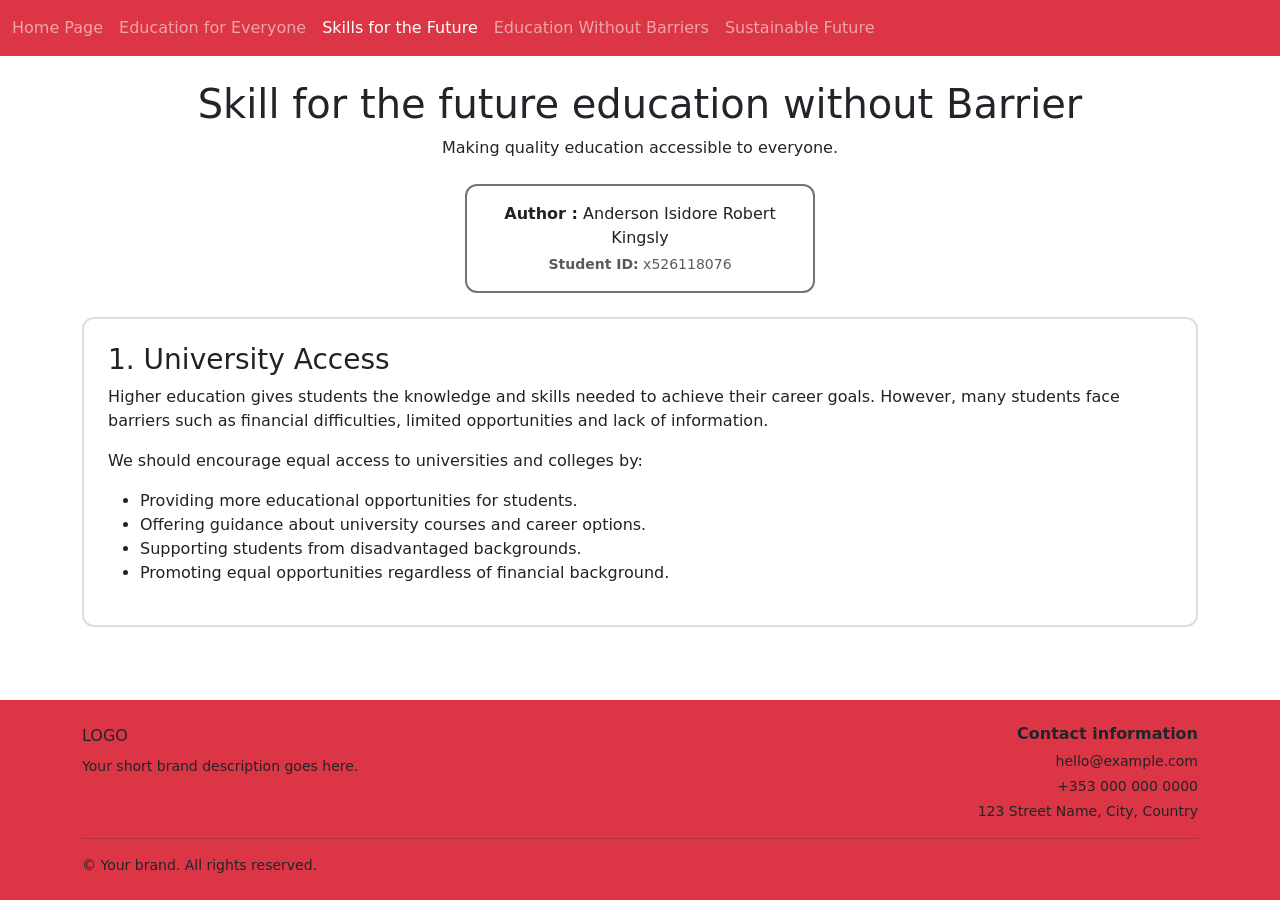
<file: skillsForTheFuture.html>
<!DOCTYPE html>
<html lang="en">

	<head>
		<title>Importance of Education</title>
		<!-- Bootstrap CSS (must come BEFORE your own stylesheet) -->
		<link href="https://cdn.jsdelivr.net/npm/bootstrap@5.3.3/dist/css/bootstrap.min.css" rel="stylesheet">
		<!-- Your own stylesheet -->
		<link rel="stylesheet" href="Styles/styles.css">
	</head>
	<body class="d-flex flex-column min-vh-100">
		<!-- NAVBAR (component) -->
		<div class="row-nav">
			<nav class="navbar bg-danger" data-bs-theme="dark">
				<div class="container-fluid">
					<!-- Links to the other group webpages -->
					<ul class="navbar-nav flex-row flex-wrap gap-3">
						<li class="nav-item">
							<a class="nav-link" href="index.html">Home Page</a>
						</li>
						<li class="nav-item">
							<a class="nav-link" href="primarySecondaryEdu.html">Education for Everyone</a>
						</li>
						<li class="nav-item">
							<a class="nav-link active" href="skillsForTheFuture.html">Skills for the Future</a>
						</li>
						<li class="nav-item">
							<!-- Active link shows the current webpage -->
							<a class="nav-link" aria-current="page" href="eduWithoutBarriers.html">
								Education Without Barriers
							</a>
						</li>
						<li class="nav-item">
							<a class="nav-link" href="aaron.html">Sustainable Future</a>
						</li>
					</ul>
				</div>
			</nav>
		</div>
		<!-- MAIN CONTENT: container, then rows, then columns -->
		<main class="container my-4 flex-grow-1">
			<!-- Row 1: title and author details -->
			<div class="col-header">
				<h1>Skill for the future education without Barrier</h1>
				<p>
				Making quality education accessible to everyone.
				</p>
			</div>
			<div class="container my-4">
				<div class="card border-secondary mx-auto" style="max-width: 350px;">
					<div class="card-body text-center p-3">
						<p class="mb-1">
							<strong>Author :</strong> Anderson Isidore Robert Kingsly
						</p>
						<p class="mb-0 small text-muted">
							<strong>Student ID:</strong> x526118076
						</p>
					</div>
				</div>
			</div>
			<!-- Row 2: content box (card component) -->
			<div class="row">
				<div class="col-12">
					<div class="card p-4 content">
						<h3>1. University Access</h3>
						<p>Higher education gives students the knowledge and skills needed to achieve their career goals. However, many students face barriers such as financial difficulties, limited opportunities and lack of information.</p>
						<p>We should encourage equal access to universities and colleges by:</p>
						<ul>
							<li>Providing more educational opportunities for students.</li>
							<li>Offering guidance about university courses and career options.</li>
							<li>Supporting students from disadvantaged backgrounds.</li>
							<li>Promoting equal opportunities regardless of financial background.</li>
						</ul>
					</div>
				</div>
			</div>
		</main>
		<!-- FOOTER -->
		<footer class="bg-danger text-dark py-4">
			<div class="container">
				<div class="row">
					<div class="col-md-6 mb-3 mb-md-0">
						<div class="logo">LOGO</div>
						<p class="mt-2 mb-0 small">Your short brand description goes here.</p>
					</div>
					<div class="col-md-6 text-md-end">
						<h6 class="fw-bold">Contact information</h6>
						<p class="mb-1 small">hello@example.com</p>
						<p class="mb-1 small">+353 000 000 0000</p>
						<p class="mb-0 small">123 Street Name, City, Country</p>
					</div>
				</div>
				<hr>
				<p class="mb-0 small">&copy; Your brand. All rights reserved.</p>
			</div>
		</footer>
		<!-- Bootstrap JS (needed for the mobile menu button) -->
		<script src="https://cdn.jsdelivr.net/npm/bootstrap@5.3.3/dist/js/bootstrap.bundle.min.js"></script>

	</body>
</html>
</file>
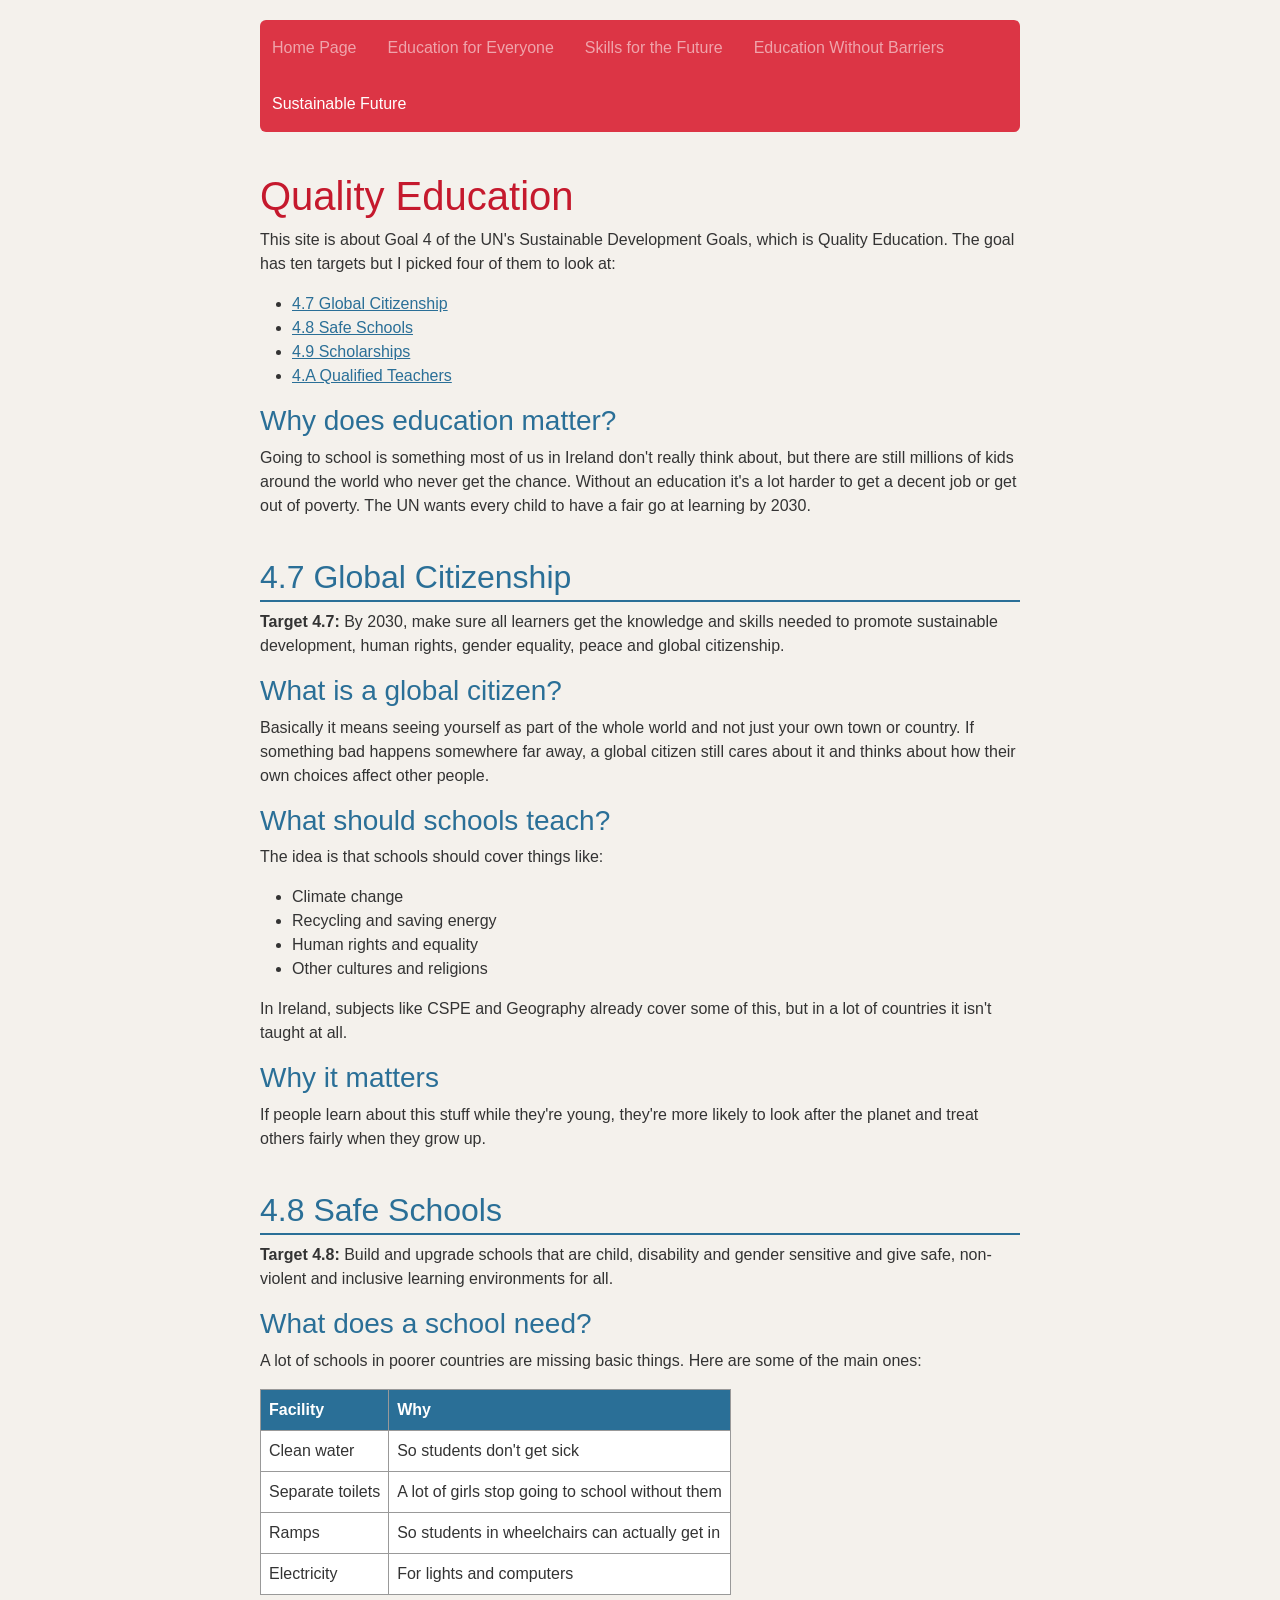
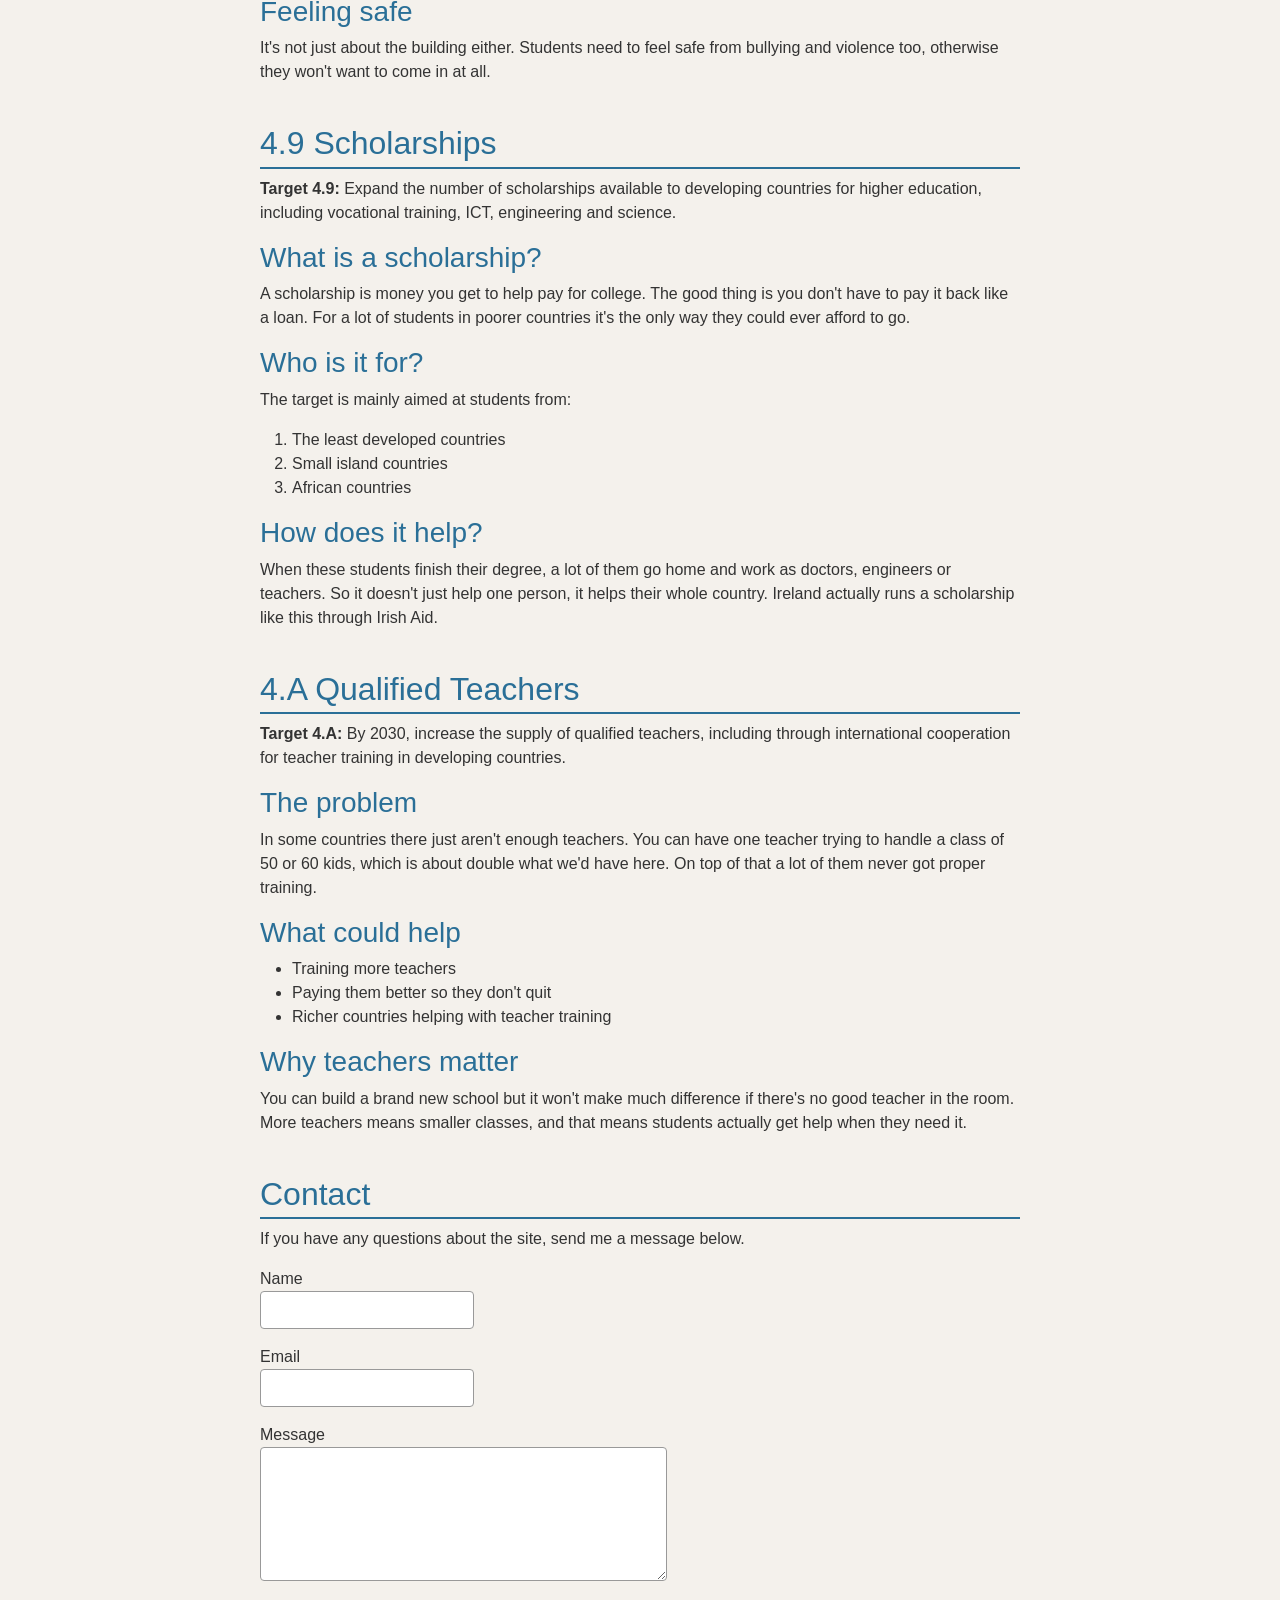
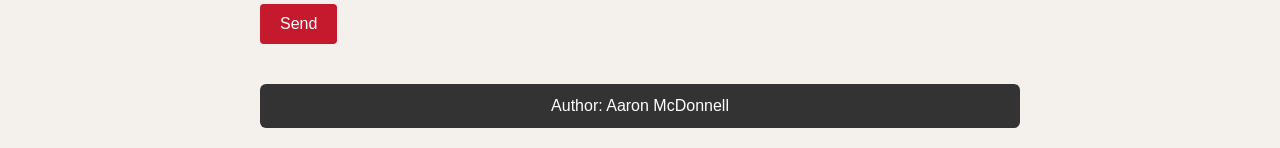
<file: Aaron Zip/Aaron Zip/aaron/sustainableFuture.html>
<!DOCTYPE html>
<html lang="en">
	<head>
		<meta charset="UTF-8">
		<title>Quality Education</title>
		<!-- Bootstrap CSS (must come BEFORE your own stylesheet) -->
		<link href="https://cdn.jsdelivr.net/npm/bootstrap@5.3.3/dist/css/bootstrap.min.css" rel="stylesheet">
		<!-- Your own stylesheet -->
		<link rel="stylesheet" href="style.css">
	</head>
	<body>

	  <div class="row-nav">
			<nav class="navbar bg-danger" data-bs-theme="dark">
				<div class="container-fluid">
					<!-- Links to the other group webpages -->
					<ul class="navbar-nav flex-row flex-wrap gap-3">
						<li class="nav-item">
							<a class="nav-link" href="index.html">Home Page</a>
						</li>
						<li class="nav-item">
							<a class="nav-link" href="primarySecondaryEdu.html">Education for Everyone</a>
						</li>
						<li class="nav-item">
							<a class="nav-link" href="skillsForTheFuture.html">Skills for the Future</a>
						</li>
						<li class="nav-item">
							<a class="nav-link" aria-current="page" href="eduWithoutBarriers.html">
								Education Without Barriers
							</a>
						</li>
						<li class="nav-item">
							<a class="nav-link active" href="Aaron/sustainableFuture.html">Sustainable Future</a>
						</li>
					</ul>
				</div>
			</nav>
		</div>

	  <section id="home">
		<h1>Quality Education</h1>
		<p>This site is about Goal 4 of the UN's Sustainable Development Goals, which is Quality Education. The goal has ten targets but I picked four of them to look at:</p>
		<ul>
		  <li><a href="#citizenship">4.7 Global Citizenship</a></li>
		  <li><a href="#schools">4.8 Safe Schools</a></li>
		  <li><a href="#scholarships">4.9 Scholarships</a></li>
		  <li><a href="#teachers">4.A Qualified Teachers</a></li>
		</ul>

		<h3>Why does education matter?</h3>
		<p>Going to school is something most of us in Ireland don't really think about, but there are still millions of kids around the world who never get the chance. Without an education it's a lot harder to get a decent job or get out of poverty. The UN wants every child to have a fair go at learning by 2030.</p>
	  </section>

	  <section id="citizenship">
		<h2>4.7 Global Citizenship</h2>
		<p><b>Target 4.7:</b> By 2030, make sure all learners get the knowledge and skills needed to promote sustainable development, human rights, gender equality, peace and global citizenship.</p>

		<h3>What is a global citizen?</h3>
		<p>Basically it means seeing yourself as part of the whole world and not just your own town or country. If something bad happens somewhere far away, a global citizen still cares about it and thinks about how their own choices affect other people.</p>

		<h3>What should schools teach?</h3>
		<p>The idea is that schools should cover things like:</p>
		<ul>
		  <li>Climate change</li>
		  <li>Recycling and saving energy</li>
		  <li>Human rights and equality</li>
		  <li>Other cultures and religions</li>
		</ul>
		<p>In Ireland, subjects like CSPE and Geography already cover some of this, but in a lot of countries it isn't taught at all.</p>

		<h3>Why it matters</h3>
		<p>If people learn about this stuff while they're young, they're more likely to look after the planet and treat others fairly when they grow up.</p>
	  </section>

	  <section id="schools">
		<h2>4.8 Safe Schools</h2>
		<p><b>Target 4.8:</b> Build and upgrade schools that are child, disability and gender sensitive and give safe, non-violent and inclusive learning environments for all.</p>

		<h3>What does a school need?</h3>
		<p>A lot of schools in poorer countries are missing basic things. Here are some of the main ones:</p>
		<table>
		  <tr>
			<th>Facility</th>
			<th>Why</th>
		  </tr>
		  <tr>
			<td>Clean water</td>
			<td>So students don't get sick</td>
		  </tr>
		  <tr>
			<td>Separate toilets</td>
			<td>A lot of girls stop going to school without them</td>
		  </tr>
		  <tr>
			<td>Ramps</td>
			<td>So students in wheelchairs can actually get in</td>
		  </tr>
		  <tr>
			<td>Electricity</td>
			<td>For lights and computers</td>
		  </tr>
		</table>

		<h3>Feeling safe</h3>
		<p>It's not just about the building either. Students need to feel safe from bullying and violence too, otherwise they won't want to come in at all.</p>
	  </section>

	  <section id="scholarships">
		<h2>4.9 Scholarships</h2>
		<p><b>Target 4.9:</b> Expand the number of scholarships available to developing countries for higher education, including vocational training, ICT, engineering and science.</p>

		<h3>What is a scholarship?</h3>
		<p>A scholarship is money you get to help pay for college. The good thing is you don't have to pay it back like a loan. For a lot of students in poorer countries it's the only way they could ever afford to go.</p>

		<h3>Who is it for?</h3>
		<p>The target is mainly aimed at students from:</p>
		<ol>
		  <li>The least developed countries</li>
		  <li>Small island countries</li>
		  <li>African countries</li>
		</ol>

		<h3>How does it help?</h3>
		<p>When these students finish their degree, a lot of them go home and work as doctors, engineers or teachers. So it doesn't just help one person, it helps their whole country. Ireland actually runs a scholarship like this through Irish Aid.</p>
	  </section>

	  <section id="teachers">
		<h2>4.A Qualified Teachers</h2>
		<p><b>Target 4.A:</b> By 2030, increase the supply of qualified teachers, including through international cooperation for teacher training in developing countries.</p>

		<h3>The problem</h3>
		<p>In some countries there just aren't enough teachers. You can have one teacher trying to handle a class of 50 or 60 kids, which is about double what we'd have here. On top of that a lot of them never got proper training.</p>

		<h3>What could help</h3>
		<ul>
		  <li>Training more teachers</li>
		  <li>Paying them better so they don't quit</li>
		  <li>Richer countries helping with teacher training</li>
		</ul>

		<h3>Why teachers matter</h3>
		<p>You can build a brand new school but it won't make much difference if there's no good teacher in the room. More teachers means smaller classes, and that means students actually get help when they need it.</p>
	  </section>

	  <section id="contact">
		<h2>Contact</h2>
		<p>If you have any questions about the site, send me a message below.</p>

		<form>
		  <p>
			<label for="name">Name</label><br>
			<input type="text" id="name" required>
		  </p>
		  <p>
			<label for="email">Email</label><br>
			<input type="email" id="email" required>
		  </p>
		  <p>
			<label for="message">Message</label><br>
			<textarea id="message" rows="5" cols="40" required></textarea>
		  </p>
		  <button type="submit">Send</button>
		</form>
	  </section>

	  <footer>
		<p>Author: Aaron McDonnell</p>
	  </footer>

	</body>
</html>
</file>
<file: Styles/styles.css>
/*CSS Stylesheet*/

.row-nav{
	color: #222226;
	background-color: #c5192d;
}

.author-card{
	max-width: 350px;
}
.main{
	padding: 10px;
	color: #222226;
	background-color: #faf6ee;
}

.card{
	background-color: inherit;
	color: #222226;
	border-radius:12px;
	border: 2px solid #ddd
}

.card-img-top{
	border-radius: 8px;
}
.content-img{
	padding: 5px;
	width: 95%; 
	height: auto;
}

.col-header{
	text-align: center;
}

.footer{
	text-align: center;
	color: #222226;
	background-color: #c5192d;
}
</file>
<file: Aaron Zip/Aaron Zip/aaron/style.css>
body {
  font-family: Arial, sans-serif;
  background-color: #f4f1ec;
  color: #333333;
  max-width: 800px;
  margin: 0 auto;
  padding: 20px;
}

nav {
  background-color: #c5192d;
  padding: 12px;
  border-radius: 6px;
}

nav a {
  color: white;
  text-decoration: none;
  margin-right: 15px;
}

nav a:hover {
  text-decoration: underline;
}

h1 {
  color: #c5192d;
}

h2 {
  color: #2a6f97;
  border-bottom: 2px solid #2a6f97;
  padding-bottom: 4px;
}

h3 {
  color: #2a6f97;
}

a {
  color: #2a6f97;
}

section {
  margin-top: 40px;
}

table {
  border-collapse: collapse;
  background-color: white;
}

th {
  background-color: #2a6f97;
  color: white;
}

th,
td {
  border: 1px solid #999999;
  padding: 8px;
}

input,
textarea {
  padding: 6px;
  border: 1px solid #999999;
  border-radius: 4px;
}

button {
  background-color: #c5192d;
  color: white;
  border: none;
  padding: 8px 20px;
  border-radius: 4px;
  cursor: pointer;
}

button:hover {
  background-color: #a01424;
}

footer {
  margin-top: 40px;
  padding: 10px;
  background-color: #333333;
  color: white;
  text-align: center;
  border-radius: 6px;
}

footer p {
  margin: 0;
}
</file>
